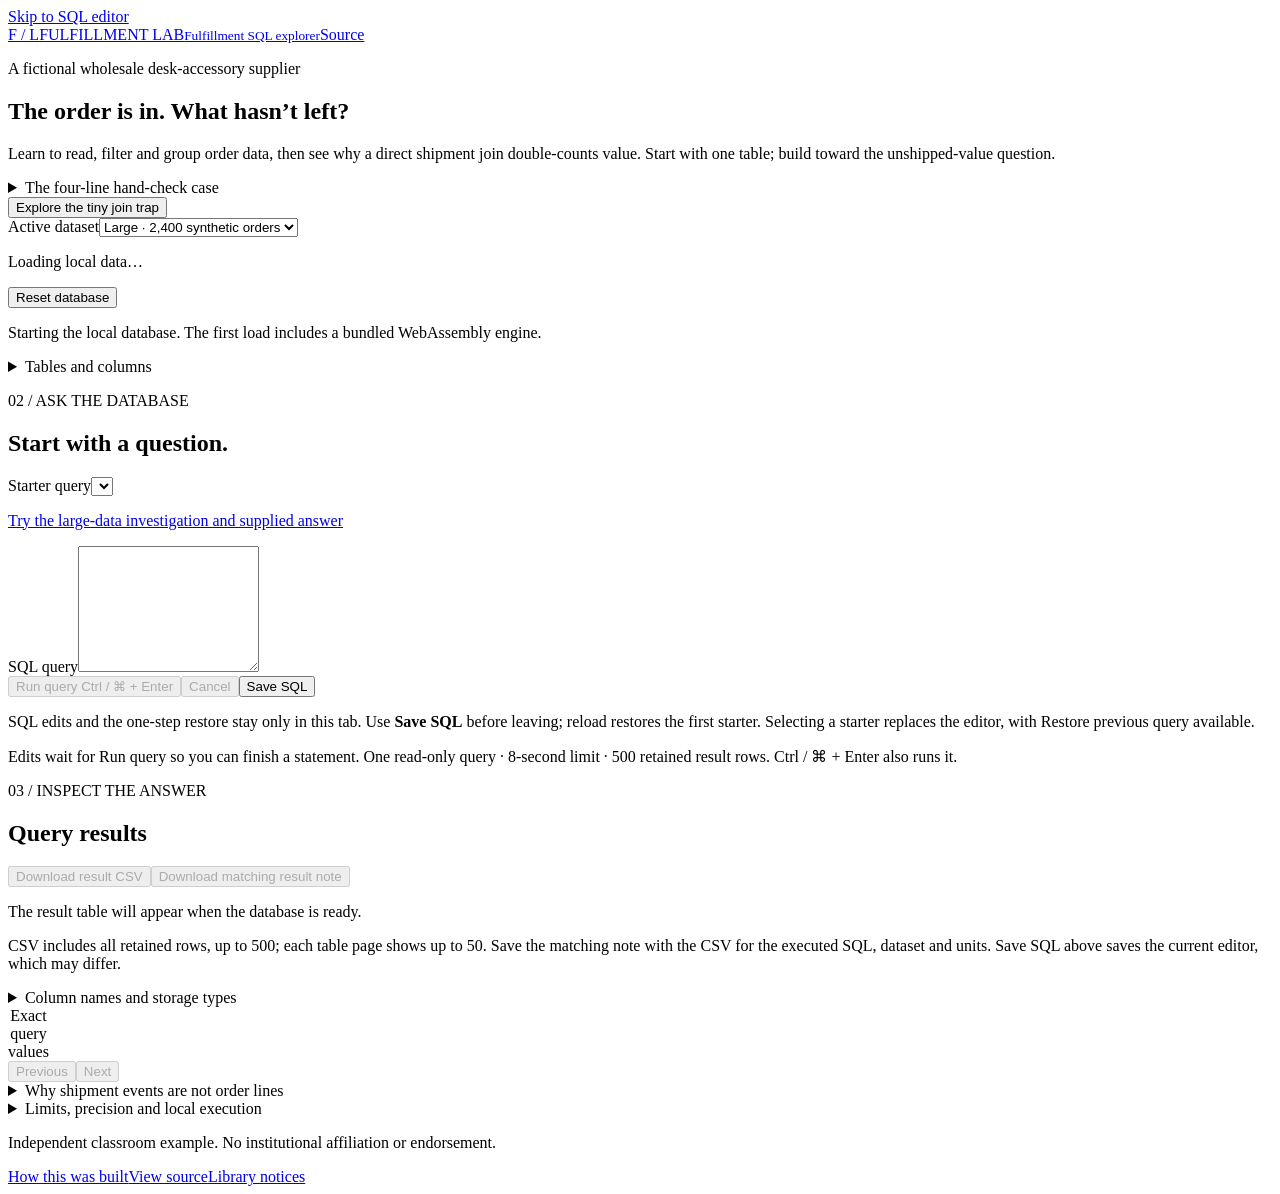
<file: app/index.html>
<!doctype html><html lang="en"><head><meta charset="UTF-8"><meta name="viewport" content="width=device-width,initial-scale=1"><meta name="description" content="Explore synthetic wholesale fulfillment with local SQL, exact cents and a visible join trap."><title>Fulfillment Lab · Follow the unshipped value</title></head><body>
<a class="skip" href="#sql">Skip to SQL editor</a><header><a class="brand" href="#"><span class="brand-mark">F / L</span><span>FULFILLMENT LAB<small>Fulfillment SQL explorer</small></span></a><a href="https://github.com/jordanmeyer/bab-example-sql">Source</a></header>
<main><section class="hero"><div><p class="eyebrow">A fictional wholesale desk-accessory supplier</p><h1>The order is in. What hasn’t left?</h1><p>Learn to read, filter and group order data, then see why a direct shipment join double-counts value. Start with one table; build toward the unshipped-value question.</p></div><aside><details class="hand-check"><summary>The four-line hand-check case</summary><div class="known"><strong>$550</strong><span>ordered</span><b>=</b><strong>$275</strong><span>shipped</span><b>+</b><strong>$275</strong><span>unshipped</span></div><p>Four lines. Two products. One repeated shipment. A direct join inflates the same orders to <b>$750</b>.</p><div class="inspect-actions"><button id="inspect-lines" class="outline">Inspect all four order lines</button><button id="inspect-shipments" class="outline">Inspect raw shipment events</button></div><p>These actions load the tiny dataset and run the selected inspection. Restore previous query recovers replaced editor text.</p></details><button id="lesson" class="outline">Explore the tiny join trap</button></aside></section>
<div class="dataset-bar"><label>Active dataset<select id="dataset" autocomplete="off"><option value="large">Large · 2,400 synthetic orders</option><option value="tiny">Tiny · hand-check case</option></select></label><p id="counts">Loading local data…</p><button id="reset" class="outline">Reset database</button></div>
<p id="engine-status" role="status" class="status">Starting the local database. The first load includes a bundled WebAssembly engine.</p>
<div class="workspace"><aside class="schema-panel"><details class="schema-reference"><summary>Tables and columns</summary><p class="schema-note">Open a table, then click a name to insert it at the editor’s cursor. A selected passage is replaced.</p><div id="schema"></div><p class="schema-note">Join orders → line_items by order_id and products → line_items by product_id. Aggregate shipment_lines by line_id before joining to line_items.</p></details></aside>
<div class="query-work"><section class="editor-panel"><div class="section-head"><div><p class="eyebrow">02 / ASK THE DATABASE</p><h2>Start with a question.</h2></div><label>Starter query<select id="starter" autocomplete="off"></select></label></div><p id="query-note"></p><p><a href="https://github.com/jordanmeyer/bab-example-sql/blob/main/BUILD-STORY.md#student-investigation">Try the large-data investigation and supplied answer</a></p><form id="query-form" autocomplete="off"><label for="sql" id="sql-label">SQL query</label><textarea id="sql" spellcheck="false" rows="8" aria-describedby="query-contract"></textarea><div class="run-bar"><button id="run" disabled>Run query <span>Ctrl / ⌘ + Enter</span></button><button type="button" id="cancel" class="outline" disabled>Cancel</button><button type="button" id="download-sql" class="text-button">Save SQL</button><button type="button" id="restore-query" class="outline" hidden>Restore previous query</button></div></form><p class="hint">SQL edits and the one-step restore stay only in this tab. Use <strong>Save SQL</strong> before leaving; reload restores the first starter. Selecting a starter replaces the editor, with Restore previous query available.</p><p id="query-contract" class="hint">Edits wait for Run query so you can finish a statement. One read-only query · 8-second limit · 500 retained result rows. Ctrl / ⌘ + Enter also runs it.</p></section>
<section class="result-panel" aria-labelledby="result-title"><div class="section-head"><div><p class="eyebrow">03 / INSPECT THE ANSWER</p><h2 id="result-title">Query results</h2></div><div class="export-actions"><button id="export" class="outline" disabled>Download result CSV</button><button id="download-note" class="outline" disabled>Download matching result note</button></div></div><p id="result-status" role="status">The result table will appear when the database is ready.</p><p id="result-origin" class="hint"></p><p class="hint">CSV includes all retained rows, up to 500; each table page shows up to 50. Save the matching note with the CSV for the executed SQL, dataset and units. Save SQL above saves the current editor, which may differ.</p><details id="executed" hidden><summary>SQL that produced these results</summary><pre id="executed-sql"></pre></details><details class="result-types"><summary>Column names and storage types</summary><p id="result-types"></p></details><div id="chart-unavailable" class="hint" hidden><p><strong>No automatic chart:</strong> <span id="chart-reason"></span> Exact values remain in the table.</p><p>Example: <code>SELECT region, COUNT(*)::BIGINT AS order_count FROM orders GROUP BY region ORDER BY region;</code></p><button id="chart-example" class="text-button">Load chart-compatible order counts</button></div><div id="chart-panel" hidden><div id="chart" role="img" aria-label="Bar chart of this query result; exact values in the following table"></div><p id="chart-note" class="hint"></p></div><div id="table-wrap" class="table-wrap" tabindex="0" role="region" aria-label="Query result table, scroll horizontally"><table><caption id="caption">Exact query values</caption><thead id="result-head"></thead><tbody id="result-body"></tbody></table></div><div class="pagination"><button id="previous" class="outline" disabled>Previous</button><span id="page-note"></span><button id="next" class="outline" disabled>Next</button></div></section></div></div>
<details class="lesson-panel"><summary>Why shipment events are not order lines</summary><div class="lesson-grid"><p>Line A contains 10 notebooks at $20 each. Two events ship 3 and 2 units. Joining A directly to both events repeats its $200 order value twice. The naive tiny-case query therefore returns $750 instead of $550.</p><p>First sum shipped units by line_id. Then left join that one-row-per-line result to line_items. Missing shipments become zero; A keeps its original 10 units and gets 5 shipped. Unshipped units × original unit price gives unshipped order value.</p><p>The $275 outstanding is merchandise that has not shipped. It is not accounts receivable, profit, a due-date measure or a forecast of cancellations. All examples are invented and exclude tax, freight and cost data.</p></div></details>
<details><summary>Limits, precision and local execution</summary><div class="details-body"><p>The database and its worker are bundled with the app; no SQL or data is sent to a server. The first load downloads the engine from this site. All tables are synthetic. Changing datasets or resetting destroys the worker and rebuilds the selected example; query text is preserved. Reload restores the large example and the first starter query.</p><p>DuckDB’s native lexer handles a final semicolon; its prepared-statement parser accepts one bounded SELECT expression. Each run executes in a native READ ONLY transaction. Extension installation/loading and external access are disabled, and configuration is locked. This is a bounded local classroom workspace, not a general database administration console.</p><p>Order prices are integer USD cents. The table preserves BIGINT and DECIMAL values as exact strings. The known integer columns unit_price_cents, gross_cents, shipped_cents and outstanding_cents display exact USD. Whole dollars omit .00. Other aliases and noninteger types remain raw; a name alone cannot establish a new unit. The optional chart converts safe known cents to USD. CSV always retains raw values and original names; the exact table remains the display reference.</p><p>We request at most 501 result rows to detect the 500-row result cap, and show 50 per page. A cap limits returned rows, not all intermediate computation. Use ORDER BY for a stable order. An 8-second limit or Cancel terminates the actual worker; reset to continue. A 128MB database memory budget, 16KiB SQL limit and 30-column display limit keep mistakes recoverable. No guarantee is made for arbitrary heavy queries or every browser.</p><p>Charts require exactly two columns: unique nonempty text categories and finite numeric values within safe display bounds, at most 20 uncapped rows. Other results remain fully usable as a table. Downloaded CSV includes at most the 500 retained result rows; spreadsheet-formula text is escaped.</p></div></details></main><footer><p>Independent classroom example. No institutional affiliation or endorsement.</p><nav><a href="https://github.com/jordanmeyer/bab-example-sql/blob/main/BUILD-STORY.md">How this was built</a><a href="https://github.com/jordanmeyer/bab-example-sql">View source</a><a id="notices" href="./THIRD-PARTY-NOTICES.txt">Library notices</a></nav></footer><script type="module" src="./app.js"></script></body></html>
</file>
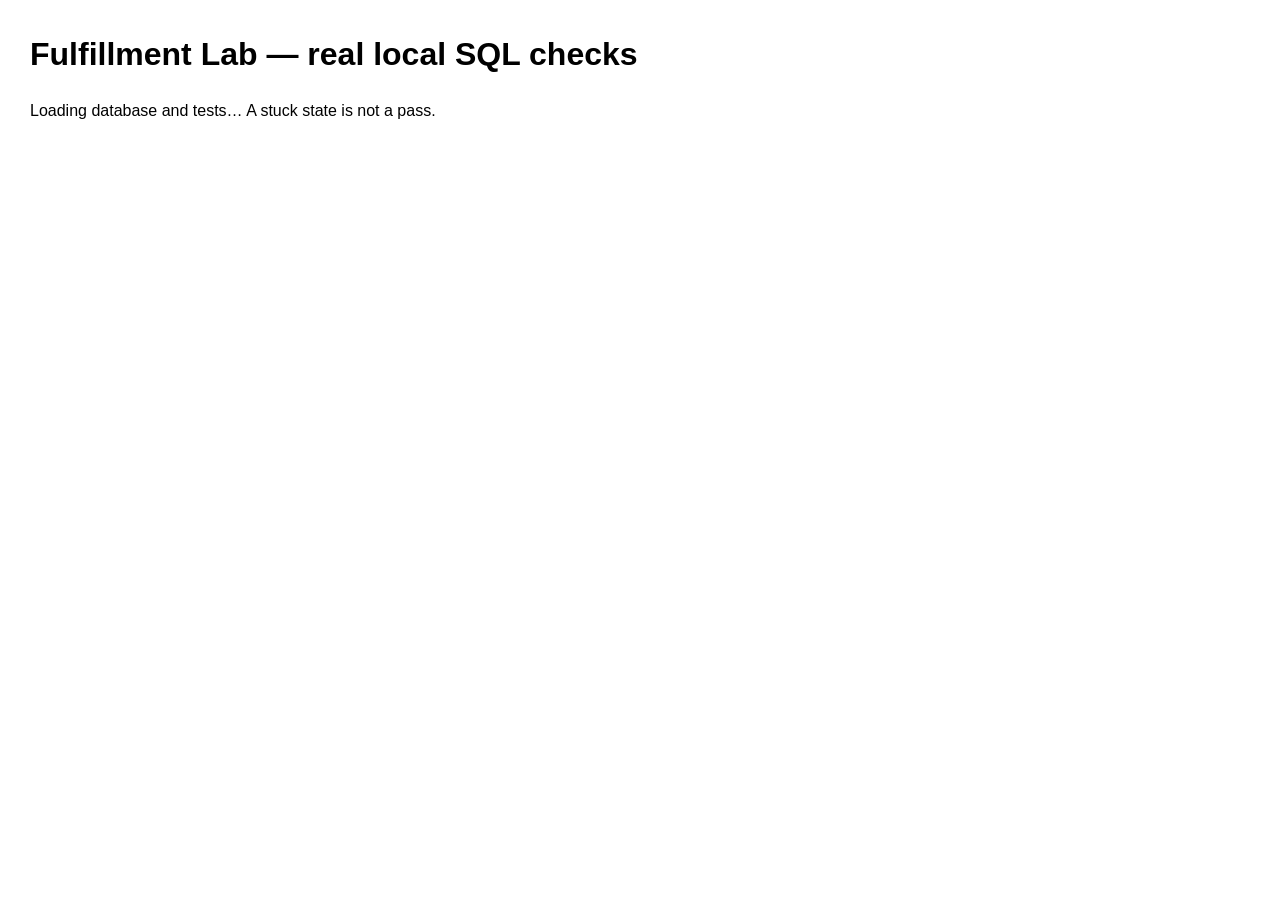
<file: tests/index.html>
<!doctype html><html lang="en"><meta charset="utf-8"><title>Fulfillment Lab integration checks</title><style>body{font:16px/1.5 Arial;margin:30px;max-width:1100px}.pass{color:#1d6363}.fail{color:#993d00}li{margin:8px 0}</style><h1>Fulfillment Lab — real local SQL checks</h1><p id="status" role="status">Loading database and tests… A stuck state is not a pass.</p><ol id="results"></ol><script type="module" src="./engine.test.js"></script></html>
</file>
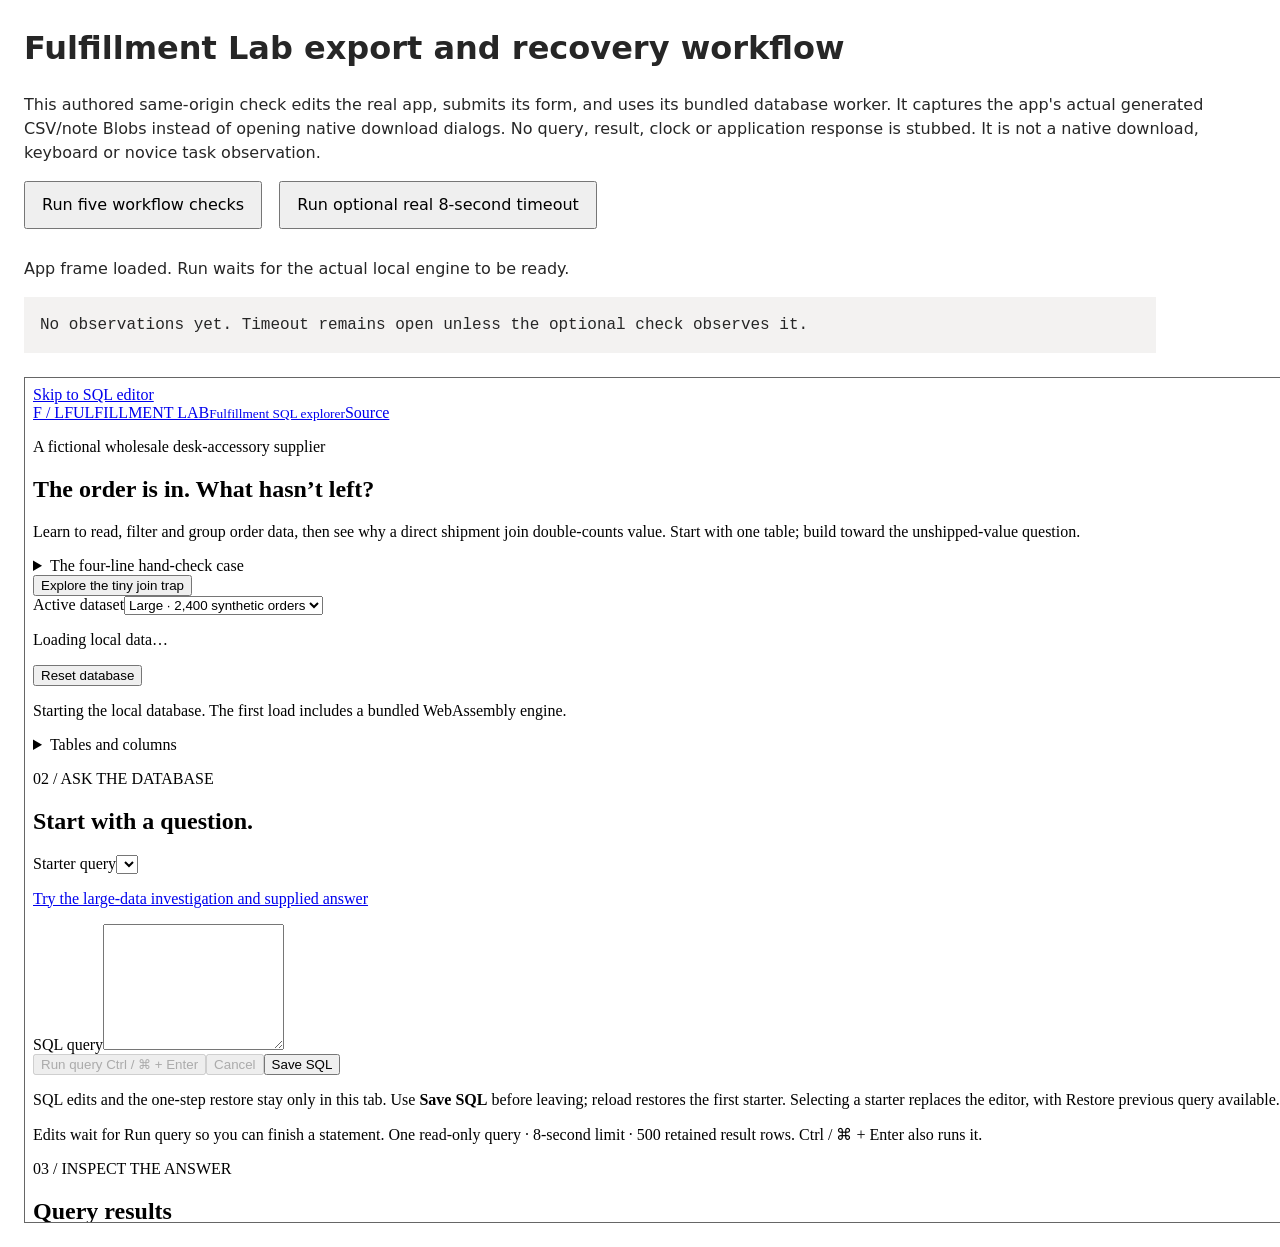
<file: tests/export-workflow.html>
<!doctype html>
<html lang="en">
<head>
<meta charset="utf-8">
<meta name="viewport" content="width=device-width,initial-scale=1">
<title>Fulfillment Lab export and recovery workflow</title>
<style>
body{font:16px/1.5 system-ui,sans-serif;margin:24px;color:#262626}button{font:inherit;padding:10px 16px;margin:0 12px 12px 0}pre{white-space:pre-wrap;overflow-wrap:anywhere;background:#f3f2f1;padding:16px;max-width:1100px}iframe{display:block;width:1280px;height:844px;border:1px solid #666;margin-top:24px}.pass{color:#1d6363}.fail{color:#993d00}
</style>
</head>
<body>
<h1>Fulfillment Lab export and recovery workflow</h1>
<p>This authored same-origin check edits the real app, submits its form, and uses its bundled database worker. It captures the app's actual generated CSV/note Blobs instead of opening native download dialogs. No query, result, clock or application response is stubbed. It is not a native download, keyboard or novice task observation.</p>
<button id="run" disabled>Run five workflow checks</button>
<button id="timeout" disabled>Run optional real 8-second timeout</button>
<p id="status" role="status">Loading the app…</p>
<ol id="results"></ol>
<pre id="report">No observations yet. Timeout remains open unless the optional check observes it.</pre>
<iframe title="Fulfillment Lab application under test"></iframe>
<script>
const frame=document.querySelector('iframe'),runButton=document.querySelector('#run'),timeoutButton=document.querySelector('#timeout'),status=document.querySelector('#status'),report=document.querySelector('#report'),results=document.querySelector('#results');
const observations=[];
let timeoutObservation={status:'OPEN',reason:'The actual 8-second UI timeout has not been attempted. No accelerated timeout is used.'};
const heavySQL='SELECT SUM(sin(a.i+b.i)) FROM range(1000000) a(i), range(1000000) b(i);';
const assert=(value,message)=>{if(!value)throw Error(message);};
const $=id=>frame.contentDocument.getElementById(id);
function snapshot(){return {dataset:$('dataset').value,editor:$('sql').value,executedSQL:$('executed-sql').textContent,resultOrigin:$('result-origin').textContent,resultStatus:$('result-status').textContent,engineStatus:$('engine-status').textContent,visibleRows:$('result-body').rows.length,visibleCells:[...$('result-body').rows].slice(0,2).map(row=>[...row.cells].map(cell=>cell.textContent)),pageNote:$('page-note').textContent,exportLabel:$('export').textContent,runDisabled:$('run').disabled,cancelDisabled:$('cancel').disabled};}
function showReport(){report.textContent=JSON.stringify({scope:'Actual app DOM actions and worker; generated Blob capture, not native download or human evidence.',appURL:frame.contentWindow.location.href,environment:{userAgent:navigator.userAgent,frameWidth:frame.contentWindow.innerWidth,frameHeight:frame.contentWindow.innerHeight},observations,timeout:timeoutObservation},null,2);}
function record(name,details){observations.push({name,status:'PASS',observedAt:new Date().toISOString(),...details});const li=document.createElement('li');li.className='pass';li.textContent='PASS — '+name;results.append(li);showReport();}
function failure(error){observations.push({status:'FAIL',error:error.message,current:snapshot()});const li=document.createElement('li');li.className='fail';li.textContent='FAIL — '+error.message;results.append(li);status.textContent='FAILED — '+error.message;showReport();}
function controls(disabled){runButton.disabled=disabled;timeoutButton.disabled=disabled;}
function waitFor(condition,label,ms=12000){return new Promise((resolve,reject)=>{
 const check=()=>{if(!condition())return;observer.disconnect();clearTimeout(timer);resolve();};
 const observer=new MutationObserver(check),timer=setTimeout(()=>{observer.disconnect();reject(Error(label+' did not occur within '+ms+' ms.'));},ms);
 observer.observe(frame.contentDocument.body,{subtree:true,childList:true,characterData:true,attributes:true});check();
});}
function edit(sql){$('sql').value=sql;$('sql').dispatchEvent(new frame.contentWindow.Event('input',{bubbles:true}));}
async function settle(){await waitFor(()=>$('cancel').disabled&&!$('result-status').textContent.startsWith('Running query'),'Query completion');}
async function query(sql){assert(!$('run').disabled,'Run must be available before submitting SQL.');edit(sql);$('run').click();await settle();return snapshot();}
async function recover(sql){const state=await query(sql);assert(!state.resultStatus.startsWith('Query failed:'),'Recovery query failed.');assert(state.executedSQL===sql&&state.resultOrigin==='Results match the editor.','Recovery did not attribute results to the corrected query.');return state;}
async function resetWorker(){const sql=$('sql').value;$('reset').click();await waitFor(()=>$('engine-status').textContent.startsWith('Ready')&&!$('run').disabled,'Database reset',30000);assert($('sql').value===sql,'Reset discarded the editor text.');}
function captureDownloads(){
 const w=frame.contentWindow,originalURL=w.URL.createObjectURL,originalClick=w.HTMLAnchorElement.prototype.click,blobs=new Map(),downloads=[];
 w.URL.createObjectURL=function(blob){const url=originalURL.call(this,blob);blobs.set(url,blob);return url;};
 w.HTMLAnchorElement.prototype.click=function(){if(this.download&&this.href.startsWith('blob:')){downloads.push({name:this.download,blob:blobs.get(this.href)});return;}return originalClick.call(this);};
 return {downloads,restore(){w.URL.createObjectURL=originalURL;w.HTMLAnchorElement.prototype.click=originalClick;}};
}
async function exportPair(capture,executedSQL,expectedCSV,capped){
 const first=capture.downloads.length;$('export').click();$('download-note').click();
 const pair=capture.downloads.slice(first);assert(pair.length===2,'CSV and matching note must each generate one download.');
 const csv=pair.find(item=>item.name==='fulfillment-tiny-results.csv'),note=pair.find(item=>item.name==='fulfillment-tiny-result-note.txt');
 assert(csv?.blob&&note?.blob,'Download filenames or captured real Blobs do not match the tiny dataset.');
 const [csvText,noteText]=await Promise.all([csv.blob.text(),note.blob.text()]);
 assert(csvText===expectedCSV,'CSV differs from independently specified raw query values.');
 const count=capped?500:4;
 for(const text of ['CSV: fulfillment-tiny-results.csv','Dataset: tiny synthetic example','orders: 3','products: 2','line_items: 4','shipment_lines: 4',`Retained rows: ${count}${capped?' (500-row cap reached; additional rows exist)':' (uncapped result)'}`,'Table pagination: up to 50 rows','integer USD cents',executedSQL])assert(noteText.includes(text),'Result note is missing: '+text);
 assert(!noteText.includes('draft_only'),'Result note incorrectly saved the unexecuted editor text.');
 assert(Number.isFinite(Date.parse(noteText.match(/^Completed: (.+)$/m)?.[1])),'Result note lacks a valid completion timestamp.');
 const lines=csvText.trimEnd().split('\r\n');
 return {downloads:[{name:csv.name,type:csv.blob.type,bytes:csv.blob.size,records:lines.length-1,firstLines:lines.slice(0,3),lastLine:lines.at(-1)},{name:note.name,type:note.blob.type,bytes:note.blob.size,text:noteText}],ui:snapshot()};
}
runButton.onclick=async()=>{
 controls(true);results.replaceChildren();observations.length=0;status.textContent='Running five checks through the actual app…';let capture;
 try{
  if($('engine-status').textContent.startsWith('Worker stopped.'))await resetWorker();
  await waitFor(()=>$('engine-status').textContent.startsWith('Ready')&&!$('run').disabled,'Initial database readiness',30000);
  capture=captureDownloads();
  const tinySQL='SELECT line_id, ordered_units, unit_price_cents\nFROM line_items\nORDER BY line_id;';
  edit(tinySQL);$('dataset').value='tiny';$('dataset').dispatchEvent(new frame.contentWindow.Event('change',{bubbles:true}));
  await waitFor(()=>$('executed-sql').textContent===tinySQL&&!$('run').disabled&&$('result-body').rows.length===4,'Tiny dataset query',30000);
  edit("SELECT 'not executed' AS draft_only;");
  assert($('result-origin').textContent.startsWith('Editor changed.'),'Edited query is not marked as different from the completed result.');
  const tinyCSV='"line_id","ordered_units","unit_price_cents"\r\n"A","10","2000"\r\n"B","5","3000"\r\n"C","4","2500"\r\n"D","2","5000"\r\n';
  record('Uncapped CSV and note retain executed SQL, tiny identity, units and four rows after an editor change',await exportPair(capture,tinySQL,tinyCSV,false));

  const capSQL='SELECT range::BIGINT AS sequence, (range * 101)::BIGINT AS gross_cents\nFROM range(501)\nORDER BY sequence;';
  const cap=await recover(capSQL);assert(cap.visibleRows===50&&cap.pageNote==='Rows 1–50 of 500 retained (cap reached)'&&cap.exportLabel==='Download 500 retained rows (CSV)','Visible page, retained cap or export count is not explicit.');
  edit("SELECT 'another unexecuted edit' AS draft_only;");
  const capCSV='"sequence","gross_cents"\r\n'+Array.from({length:500},(_,i)=>`"${i}","${i*101}"`).join('\r\n')+'\r\n';
  record('Capped CSV exports 500 raw rows while the table shows 50; note retains the completed query and cap',await exportPair(capture,capSQL,capCSV,true));

  const unknown='SELECT nonexistent FROM line_items;',beforeUnknown=snapshot();
  const badColumn=await query(unknown);
  assert(badColumn.resultStatus.startsWith('Query failed:')&&badColumn.resultStatus.includes('Tables and columns'),'Unknown-column UI lacks specific recovery guidance.');
  assert(badColumn.editor===unknown&&badColumn.executedSQL===beforeUnknown.executedSQL&&JSON.stringify(badColumn.visibleCells)===JSON.stringify(beforeUnknown.visibleCells)&&badColumn.visibleRows===50&&badColumn.resultOrigin.startsWith('Editor changed.'),'Unknown-column failure changed the draft or mislabeled/replaced old results.');
  const columnRecovery=await recover('SELECT COUNT(*)::BIGINT AS line_count FROM line_items;');assert(columnRecovery.visibleCells[0][0]==='4','Unknown-column recovery did not use the real four-line dataset.');
  record('Unknown-column error preserves draft and old-result provenance; corrected query recovers',{failure:badColumn,recovery:columnRecovery});

  const malformed='SELECT FROM;',beforeSyntax=snapshot(),badSyntax=await query(malformed);
  assert(badSyntax.resultStatus.startsWith('Query failed:')&&badSyntax.resultStatus.includes('Check commas, quotes and clause order'),'Malformed SQL UI lacks syntax recovery guidance.');
  assert(badSyntax.editor===malformed&&badSyntax.executedSQL===beforeSyntax.executedSQL&&JSON.stringify(badSyntax.visibleCells)===JSON.stringify(beforeSyntax.visibleCells)&&badSyntax.resultOrigin.startsWith('Editor changed.'),'Syntax failure changed the draft or mislabeled/replaced old results.');
  const syntaxRecovery=await recover("SELECT 'recovered' AS outcome, 42::BIGINT AS answer;");assert(JSON.stringify(syntaxRecovery.visibleCells)==='[["recovered","42"]]','Syntax recovery result differs from the specified query.');
  record('Malformed SQL preserves draft and old-result provenance; corrected query recovers',{failure:badSyntax,recovery:syntaxRecovery});

  const beforeCancel=snapshot();edit(heavySQL);const started=performance.now();$('run').click();
  await new Promise(resolve=>setTimeout(resolve,250));
  assert(!$('cancel').disabled,'The heavy query settled before Cancel could be exercised; cancellation remains unverified.');
  const cancelAtMs=performance.now()-started;assert(cancelAtMs<8000,'Cancel was not activated within the app’s eight-second query budget.');$('cancel').click();await settle();
  const cancelled=snapshot();assert(cancelled.resultStatus.includes('Query cancelled.')&&cancelled.resultStatus.includes('Reset database')&&cancelled.engineStatus.startsWith('Worker stopped.')&&cancelled.runDisabled,'Cancel did not report a stopped worker and actionable reset.');
  assert(cancelled.editor===heavySQL&&cancelled.executedSQL===beforeCancel.executedSQL&&JSON.stringify(cancelled.visibleCells)===JSON.stringify(beforeCancel.visibleCells),'Cancellation changed the SQL or replaced the previous completed result.');
  await resetWorker();const cancelRecovery=await recover('SELECT 42::BIGINT AS recovered;');assert(cancelRecovery.visibleCells[0][0]==='42','Fresh worker failed after cancellation.');
  record('Actual heavy query is cancelled within eight seconds; Reset preserves SQL and a fresh worker recovers',{cancelAtMs:Number(cancelAtMs.toFixed(1)),cancelled,recovery:cancelRecovery});
  status.textContent='5/5 passed. Captured downloads are real generated Blobs; native dialogs and human tasks were not exercised.';
 }catch(error){failure(error);}finally{capture?.restore();controls(false);}
};
timeoutButton.onclick=async()=>{
 controls(true);status.textContent='Attempting the real eight-second worker timeout; no timer is shortened.';
 try{
  if($('run').disabled)await resetWorker();
  const before=snapshot(),started=performance.now(),timedOut=await query(heavySQL),elapsedMs=performance.now()-started;
  assert(timedOut.resultStatus.includes('Query exceeded 8 seconds.')&&timedOut.resultStatus.includes('narrow the joins or filter inputs')&&timedOut.engineStatus.startsWith('Worker stopped.')&&timedOut.runDisabled,'Actual eight-second timeout was not induced; keep timeout verification open.');
  assert(timedOut.editor===heavySQL&&timedOut.executedSQL===before.executedSQL,'Timeout changed editor text or old-result provenance.');
  await resetWorker();const recovery=await recover('SELECT 42::BIGINT AS recovered;');assert(recovery.visibleCells[0][0]==='42','Fresh worker failed after timeout.');
  timeoutObservation={status:'PASS',observedAt:new Date().toISOString(),elapsedMs:Number(elapsedMs.toFixed(1)),timedOut,recovery};status.textContent='Actual eight-second timeout and reset recovery observed. Other check outcomes remain in the report.';
 }catch(error){timeoutObservation={status:'OPEN',reason:error.message,current:snapshot()};status.textContent='Timeout remains OPEN — '+error.message;}
 showReport();controls(false);
};
frame.addEventListener('load',()=>{if(!$('query-form'))return;controls(false);status.textContent='App frame loaded. Run waits for the actual local engine to be ready.';});
frame.src=location.pathname.startsWith('/bab-example-sql/')?'./':'../app/';
</script>
</body>
</html>
</file>
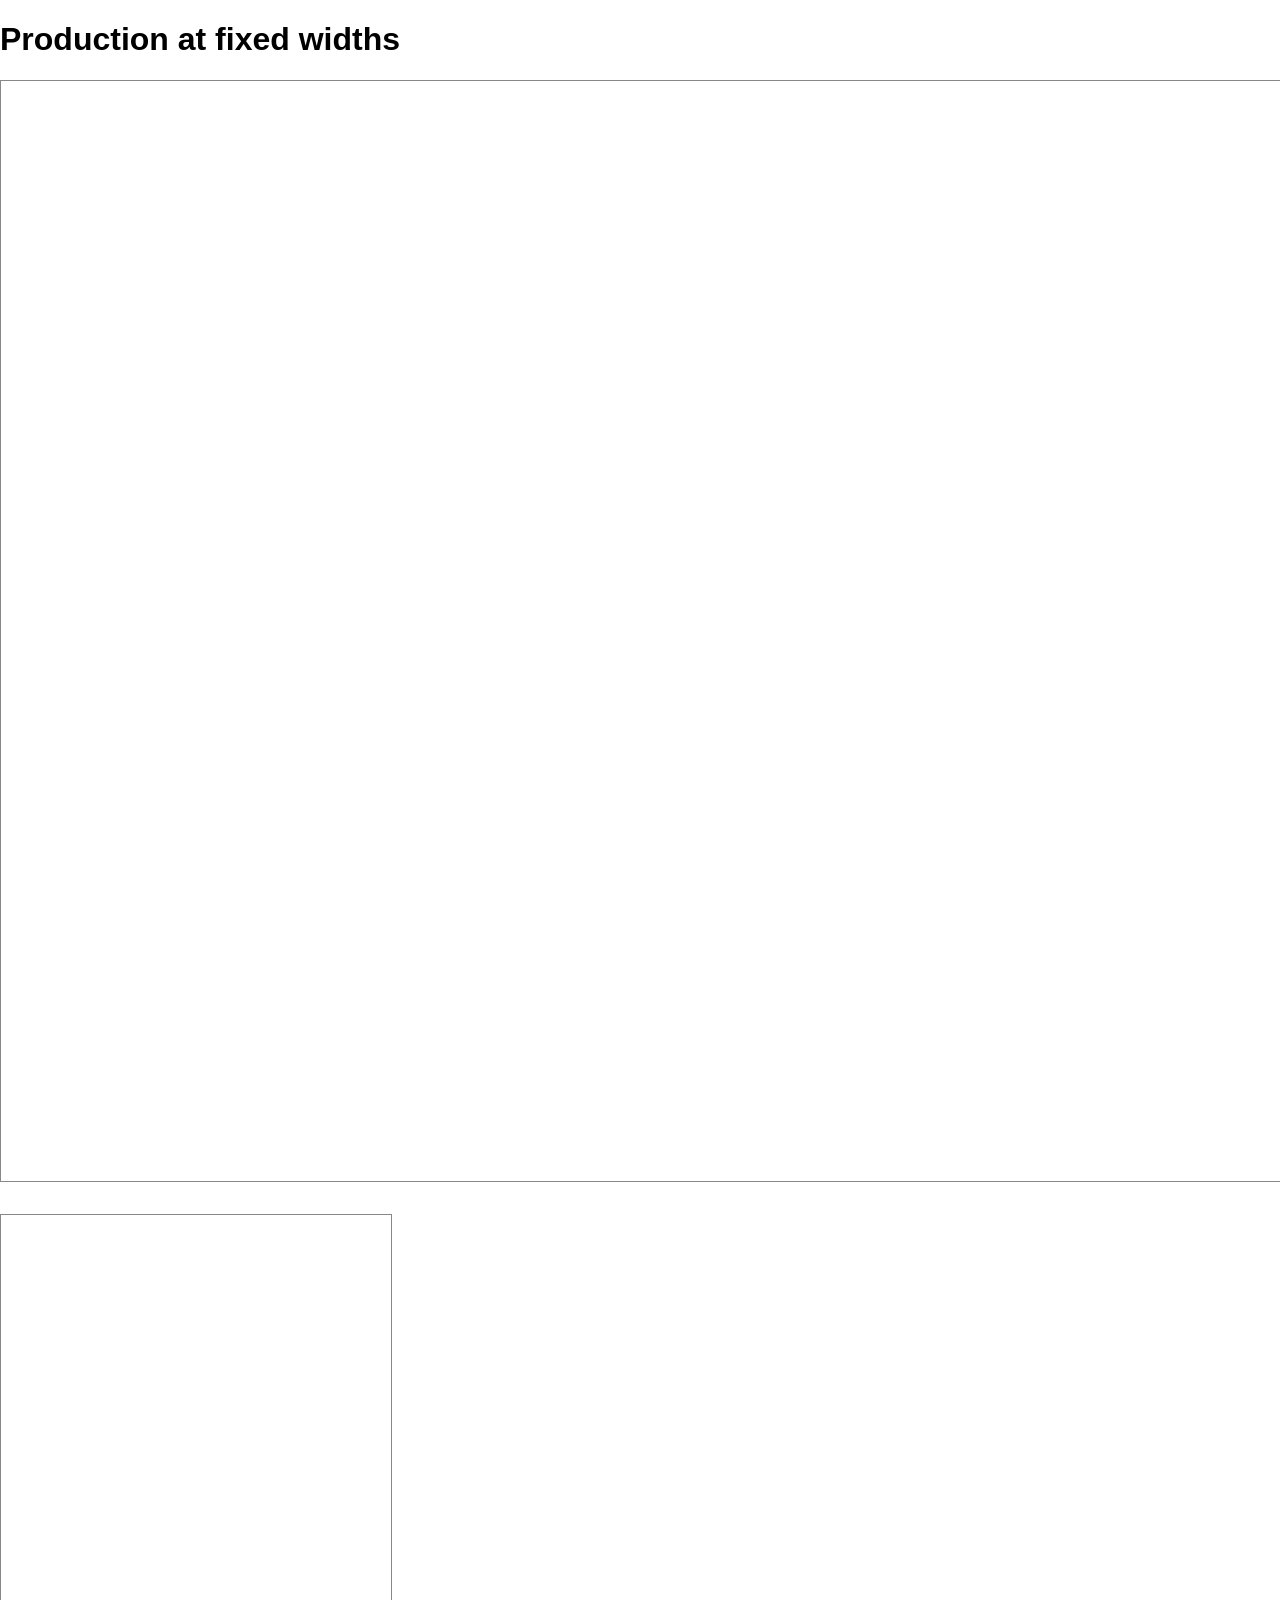
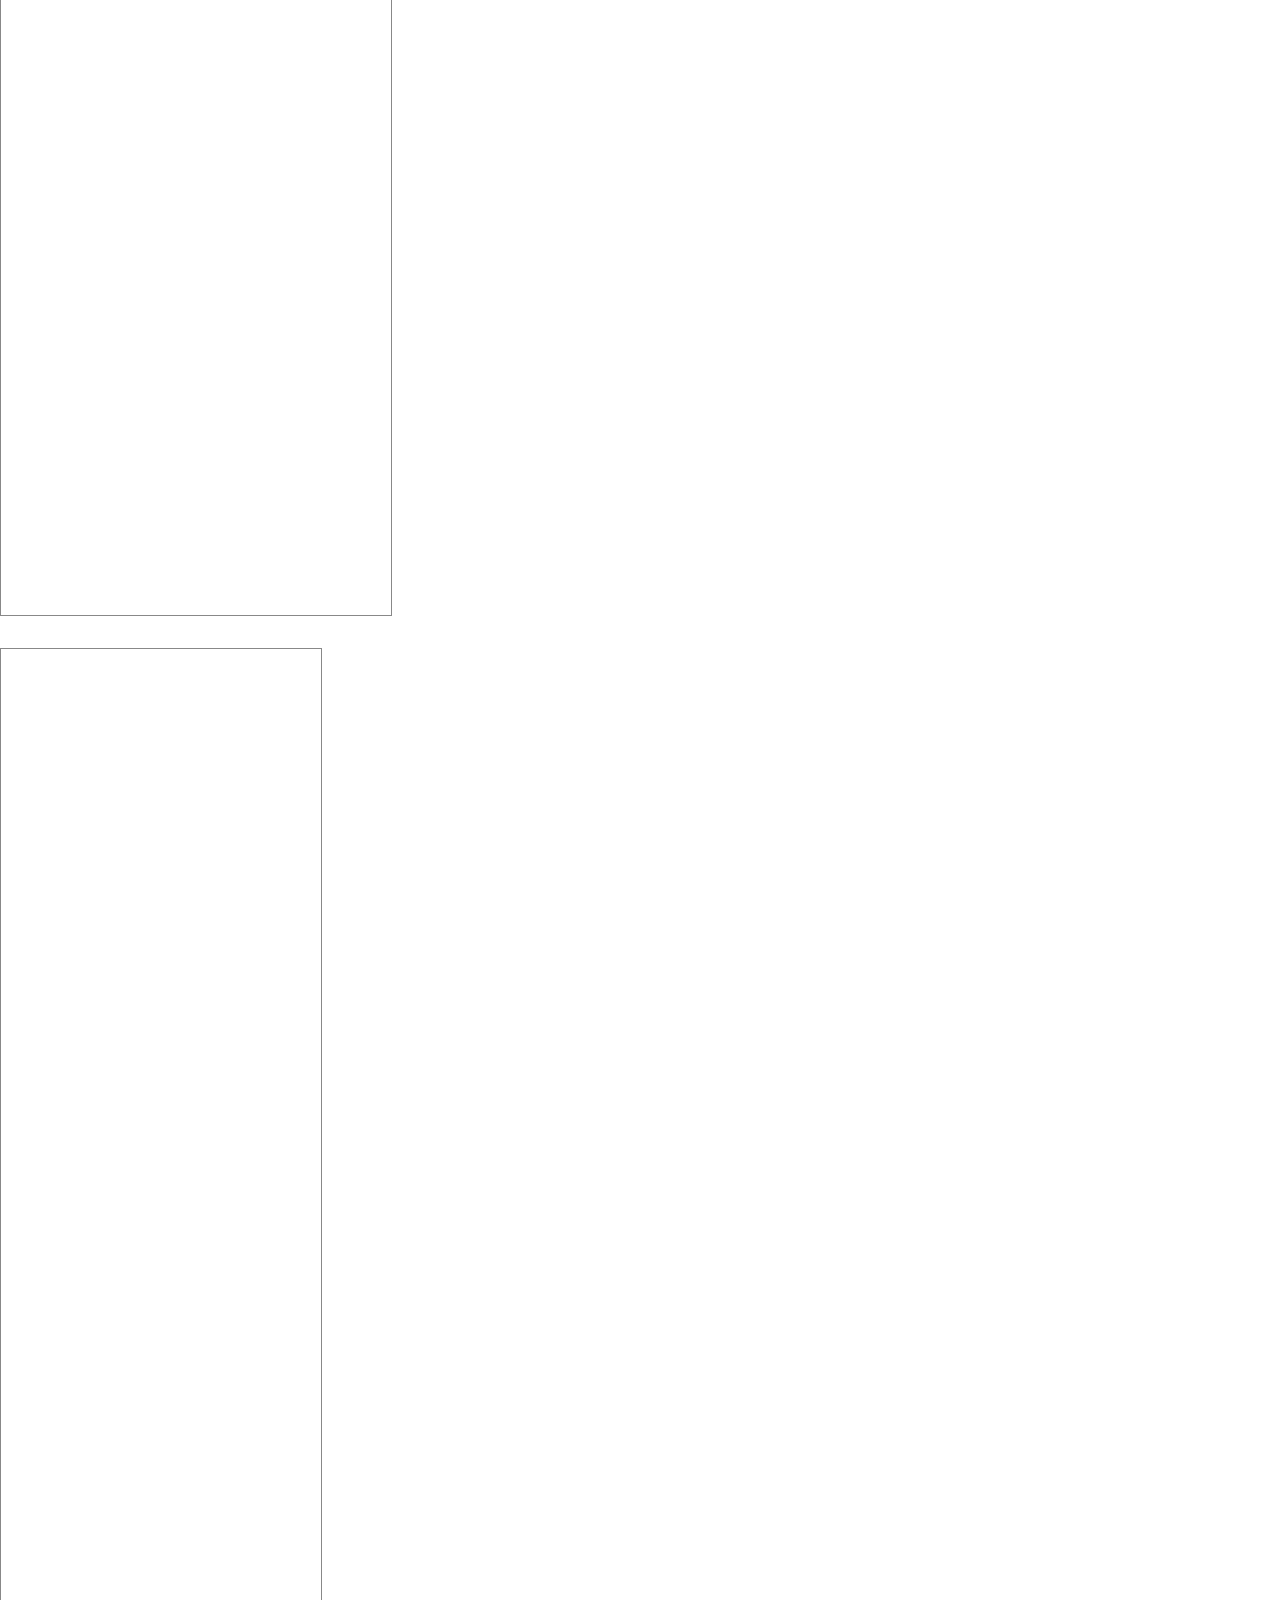
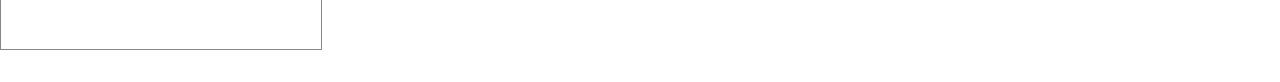
<file: tests/layout.html>
<!doctype html><html lang="en"><meta charset="utf-8"><title>Fulfillment Lab production layout checks</title><style>body{margin:0;font:16px Arial}iframe{display:block;border:1px solid #888;margin-bottom:32px}[hidden]{display:none!important}</style><h1>Production at fixed widths</h1><iframe title="Desktop app" width="1440" height="1100" src="http://127.0.0.1:9514/bab-example-sql/"></iframe><iframe title="Mobile app" width="390" height="1000" src="http://127.0.0.1:9514/bab-example-sql/"></iframe><iframe title="Small app" width="320" height="1000" src="http://127.0.0.1:9514/bab-example-sql/"></iframe><script>const width=new URLSearchParams(location.search).get('width');if(['1440','390','320'].includes(width)){document.querySelector('h1').hidden=true;document.querySelectorAll('iframe').forEach(f=>f.hidden=f.getAttribute('width')!==width);}</script></html>
</file>
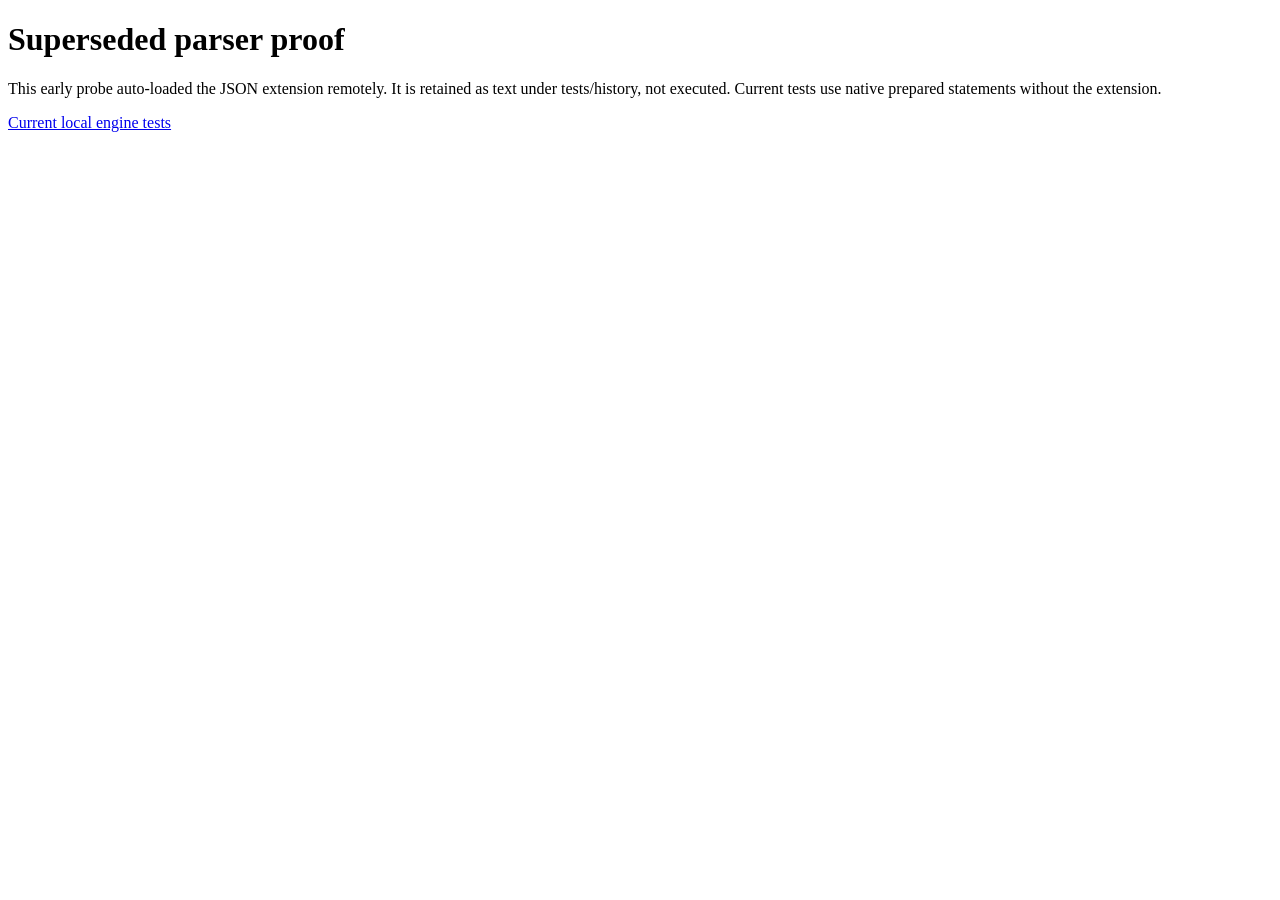
<file: tests/proof.html>
<!doctype html><meta charset="utf-8"><title>Historical SQL proof</title><h1>Superseded parser proof</h1><p>This early probe auto-loaded the JSON extension remotely. It is retained as text under tests/history, not executed. Current tests use native prepared statements without the extension.</p><a href="./">Current local engine tests</a>
</file>
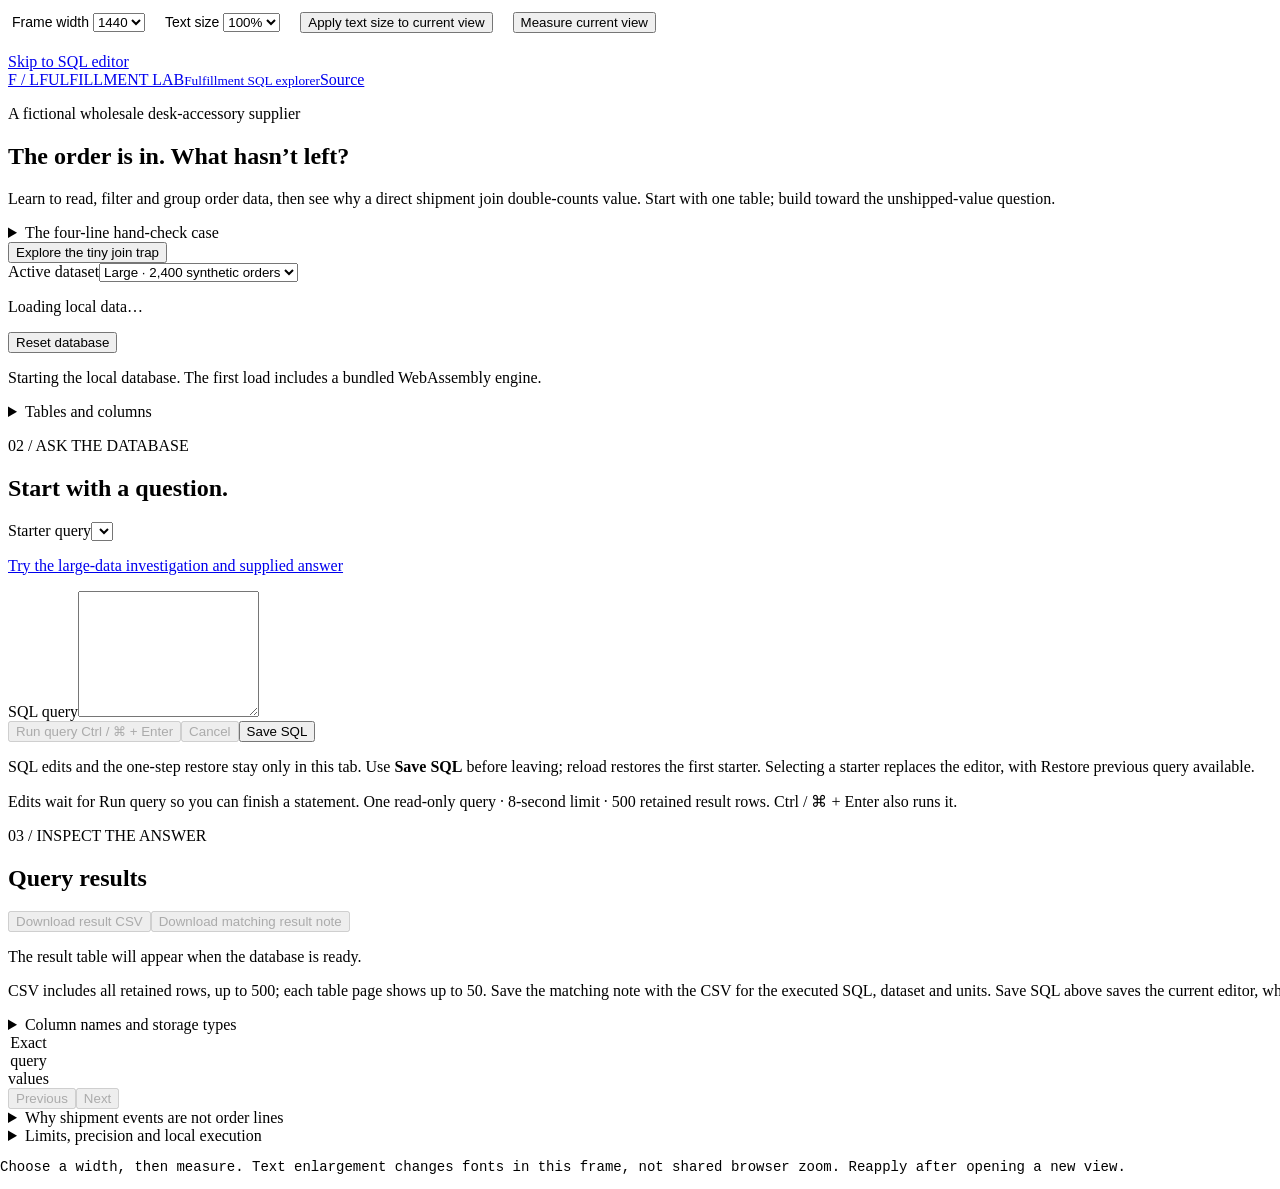
<file: tests/review.html>
<!doctype html><html lang="en"><head><meta charset="utf-8"><title>Local production review</title><style>body{margin:0;font:14px Arial}header{padding:12px;display:flex;gap:20px;align-items:center}iframe{display:block;width:1440px;height:1100px;border:0}pre{white-space:pre-wrap;max-width:1400px}</style></head><body><header><label>Frame width <select id="width"><option>1440</option><option>390</option><option>320</option></select></label><label>Text size <select id="text-size"><option value="1">100%</option><option value="2">200%</option></select></label><button id="enlarge">Apply text size to current view</button><button id="measure">Measure current view</button></header><iframe title="App review frame" src="/app/"></iframe><pre id="report">Choose a width, then measure. Text enlargement changes fonts in this frame, not shared browser zoom. Reapply after opening a new view.</pre><script>
const frame=document.querySelector('iframe'),fonts=new Map();document.querySelector('#width').onchange=e=>frame.style.width=e.target.value+'px';
document.querySelector('#enlarge').onclick=()=>{const w=frame.contentWindow,d=frame.contentDocument;for(const [el,s]of fonts)if(el.isConnected){el.style.fontSize=s.inline;el.style.lineHeight=s.lineInline;}const elements=[...d.querySelectorAll('body,body *')].filter(el=>!['SCRIPT','STYLE'].includes(el.tagName));for(const el of elements)if(!fonts.has(el)){const s=w.getComputedStyle(el);fonts.set(el,{size:parseFloat(s.fontSize),line:parseFloat(s.lineHeight),inline:el.style.fontSize,lineInline:el.style.lineHeight});}const factor=Number(document.querySelector('#text-size').value);if(factor===2)for(const el of elements){const s=fonts.get(el);el.style.fontSize=s.size*factor+'px';el.style.lineHeight=Number.isFinite(s.line)?s.line*factor+'px':'normal';}};
document.querySelector('#measure').onclick=async()=>{const w=frame.contentWindow,d=frame.contentDocument;await d.fonts.ready;document.querySelector('#report').textContent=JSON.stringify({width:d.documentElement.clientWidth,scroll:d.documentElement.scrollWidth,height:d.documentElement.scrollHeight,textFactor:Number(document.querySelector('#text-size').value),fonts:[...d.fonts].map(f=>({family:f.family,weight:f.weight,status:f.status})),externalRequests:w.performance.getEntriesByType('resource').filter(r=>new URL(r.name).origin!==location.origin).map(r=>r.name),smallControls:[...d.querySelectorAll('button,a,input,select,summary')].filter(e=>{const r=e.getBoundingClientRect();return r.width&&r.height&&(r.width<24||r.height<24)}).map(e=>({text:e.textContent.trim().slice(0,70),height:e.getBoundingClientRect().height,width:e.getBoundingClientRect().width})),headings:[...d.querySelectorAll('h1,h2')].map(e=>({text:e.textContent,font:w.getComputedStyle(e).fontSize})),dialogs:[...d.querySelectorAll('[role=dialog]')].map(e=>({width:e.clientWidth,scroll:e.scrollWidth,height:e.clientHeight,scrollHeight:e.scrollHeight}))},null,2)};
</script></body></html>
</file>
